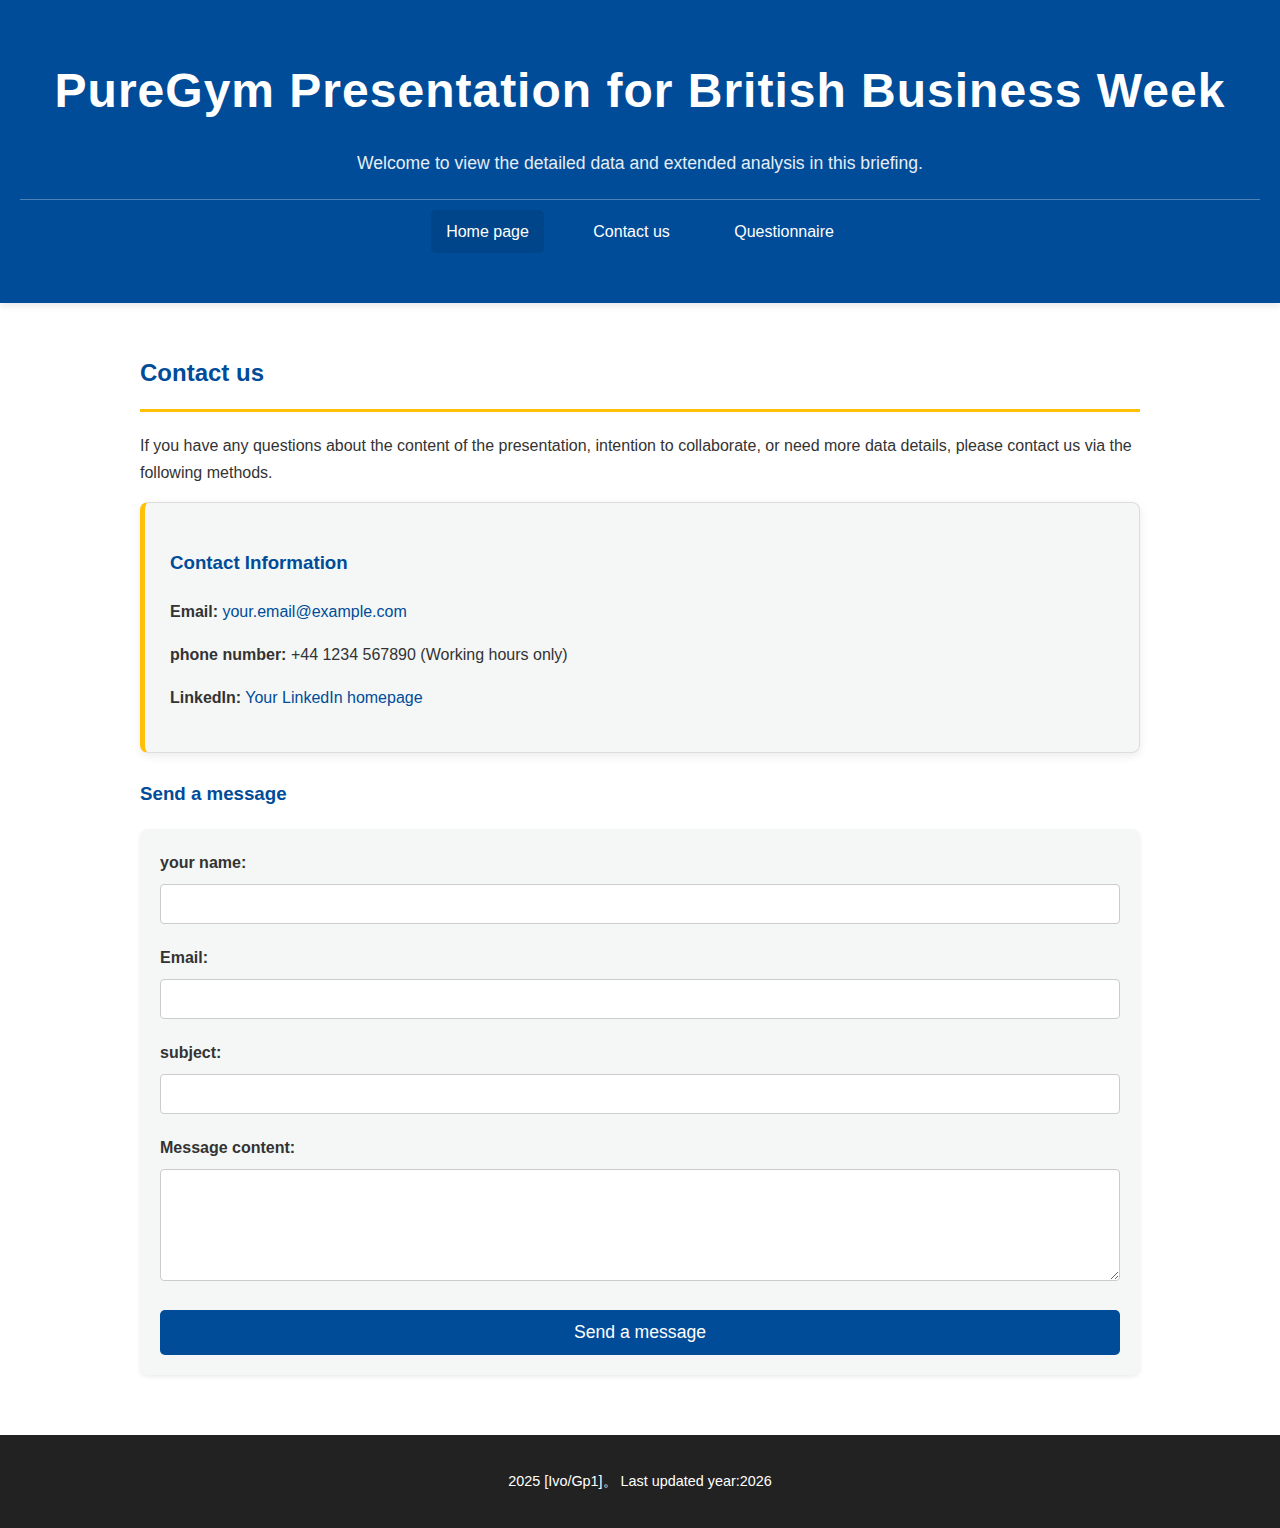
<file: contact.html>
<!DOCTYPE html>
<html lang="zh-Hant">
<head>
    <meta charset="UTF-8">
    <meta name="viewport" content="width=device-width, initial-scale=1.0">
    <title>Contact us - PureGym British Business Week</title>
    <link rel="stylesheet" href="style.css">
</head>
<body>

<header class="main-header">
    <h1>PureGym Presentation for British Business Week</h1>
    <p>Welcome to view the detailed data and extended analysis in this briefing.</p>
    
    <button class="menu-toggle" aria-controls="mobile-menu" aria-expanded="false">
        <span class="sr-only">Toggle navigation menu</span>
        ☰ </button>
    
    <nav class="main-nav" id="mobile-menu">
        <a href="index.html" class="nav-link current">Home page</a>
        <a href="contact.html" class="nav-link">Contact us</a>
        <a href="survey.html" class="nav-link">Questionnaire</a>
    </nav>
    </header>

    <main class="content-section">
        <h2>Contact us</h2>
        <p>If you have any questions about the content of the presentation, intention to collaborate, or need more data details, please contact us via the following methods.</p>

        <div class="data-box contact-info">
            <h3>Contact Information</h3>
            <p><strong>Email:</strong> <a href="mailto:your.email@example.com">your.email@example.com</a></p>
            <p><strong>phone number:</strong> +44 1234 567890 (Working hours only)</p>
            <p><strong>LinkedIn:</strong> <a href="#" target="_blank">Your LinkedIn homepage</a></p>
        </div>

        <section id="contact-form-section">
            <h3>Send a message</h3>
            <form action="#" method="POST" class="contact-form" id="contact-form">
                
                <div class="form-group">
                    <label for="name">your name:</label>
                    <input type="text" id="name" name="name" required minlength="2">
                    <span class="error-message" id="name-error"></span>
                </div>

                <div class="form-group">
                    <label for="email">Email:</label>
                    <input type="email" id="email" name="email" required>
                    <span class="error-message" id="email-error"></span>
                </div>

                <div class="form-group">
                    <label for="subject">subject:</label>
                    <input type="text" id="subject" name="subject">
                    </div>
                
                <div class="form-group">
                    <label for="message">Message content:</label>
                    <textarea id="message" name="message" rows="5" required minlength="10"></textarea>
                    <span class="error-message" id="message-error"></span>
                </div>

                <button type="submit" id="submit-button">Send a message</button>
            </form>
        </section>
    </main>

    <footer class="main-footer">
        <p>2025 [Ivo/Gp1]。 <span id="last-updated"></span></p>
    </footer>
    
    <script src="script.js"></script> 
</body>
</html>
</file>
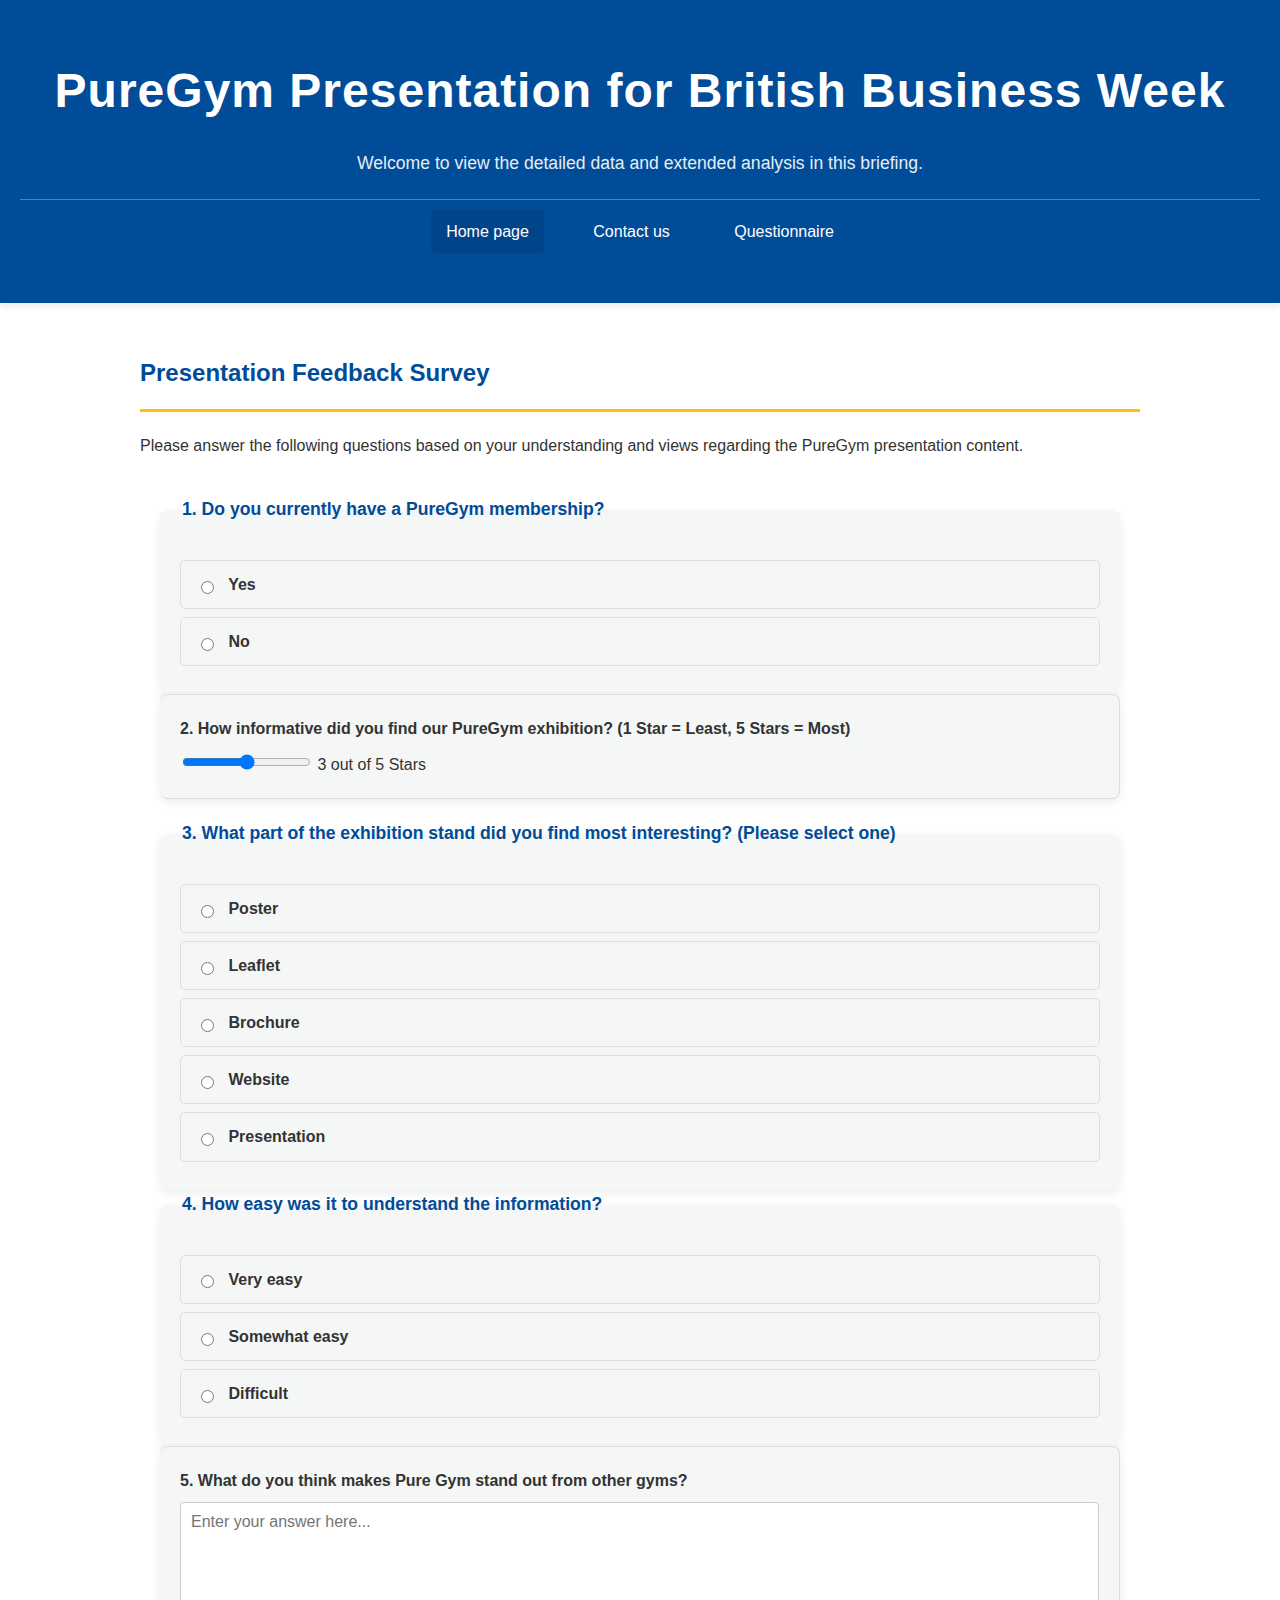
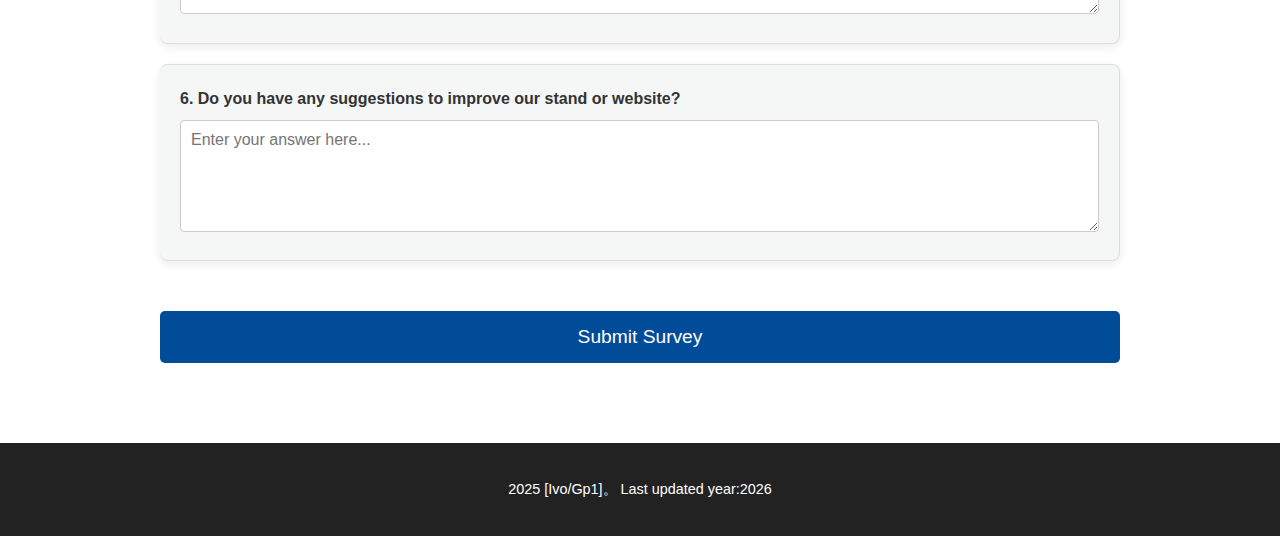
<file: survey.html>
<!DOCTYPE html>
<html lang="en">
<head>
    <meta charset="UTF-8">
    <meta name="viewport" content="width=device-width, initial-scale=1.0">
    <title>Survey - PureGym British Business Week</title>
    <link rel="stylesheet" href="style.css">
</head>
<body>

<header class="main-header">
    <h1>PureGym Presentation for British Business Week</h1>
    <p>Welcome to view the detailed data and extended analysis in this briefing.</p>
    
    <button class="menu-toggle" aria-controls="mobile-menu" aria-expanded="false">
        <span class="sr-only">Toggle navigation menu</span>
        ☰ </button>
    
    <nav class="main-nav" id="mobile-menu">
        <a href="index.html" class="nav-link current">Home page</a>
        <a href="contact.html" class="nav-link">Contact us</a>
        <a href="survey.html" class="nav-link">Questionnaire</a>
    </nav>
    </header>

<main class="content-section">
        <h2>Presentation Feedback Survey</h2>
        <p>Please answer the following questions based on your understanding and views regarding the PureGym presentation content.</p>

        <form action="[INSERT YOUR FORMSPREE URL HERE]" method="POST" class="survey-form">
            
            <input type="hidden" name="_next" value="thank-you.html" />
            
            <input type="hidden" name="_subject" value="PureGym Presentation Feedback Received" />

            <fieldset class="form-group data-box">
                <legend>1. Do you currently have a PureGym membership?</legend>
                
                <label class="radio-label">
                    <input type="radio" name="q1_membership" value="yes" required> Yes
                </label>
                <label class="radio-label">
                    <input type="radio" name="q1_membership" value="no"> No
                </label>
            </fieldset>

            <div class="form-group data-box">
                <label for="q2_informativeness">2. How informative did you find our PureGym exhibition? (1 Star = Least, 5 Stars = Most)</label>
                <input type="range" id="q2_informativeness" name="q2_informativeness" min="1" max="5" value="3" oninput="this.nextElementSibling.value=this.value">
                <output>3</output> out of 5 Stars
            </div>

            <fieldset class="form-group data-box">
                <legend>3. What part of the exhibition stand did you find most interesting? (Please select one)</legend>
                
                <label class="radio-label">
                    <input type="radio" name="q3_most_interesting" value="poster" required> Poster
                </label>
                <label class="radio-label">
                    <input type="radio" name="q3_most_interesting" value="leaflet"> Leaflet
                </label>
                <label class="radio-label">
                    <input type="radio" name="q3_most_interesting" value="brochure"> Brochure
                </label>
                <label class="radio-label">
                    <input type="radio" name="q3_most_interesting" value="website"> Website
                </label>
                <label class="radio-label">
                    <input type="radio" name="q3_most_interesting" value="presentation"> Presentation
                </label>
            </fieldset>

            <fieldset class="form-group data-box">
                <legend>4. How easy was it to understand the information?</legend>
                
                <label class="radio-label">
                    <input type="radio" name="q4_understanding" value="very_easy" required> Very easy
                </label>
                <label class="radio-label">
                    <input type="radio" name="q4_understanding" value="somewhat_easy"> Somewhat easy
                </label>
                <label class="radio-label">
                    <input type="radio" name="q4_understanding" value="difficult"> Difficult
                </label>
            </fieldset>

            <div class="form-group data-box">
                <label for="q5_standout">5. What do you think makes Pure Gym stand out from other gyms?</label>
                <textarea id="q5_standout" name="q5_standout" rows="5" placeholder="Enter your answer here..."></textarea>
            </div>
            
            <div class="form-group data-box">
                <label for="q6_suggestions">6. Do you have any suggestions to improve our stand or website?</label>
                <textarea id="q6_suggestions" name="q6_suggestions" rows="5" placeholder="Enter your answer here..."></textarea>
            </div>

            <button type="submit" id="survey-submit-button">Submit Survey</button>
            
        </form>
    </main>

    <footer class="main-footer">
        <p>2025 [Ivo/Gp1]。 <span id="last-updated"></span></p>
    </footer>
    
    <script src="script.js"></script> 
</body>
</html>
</file>
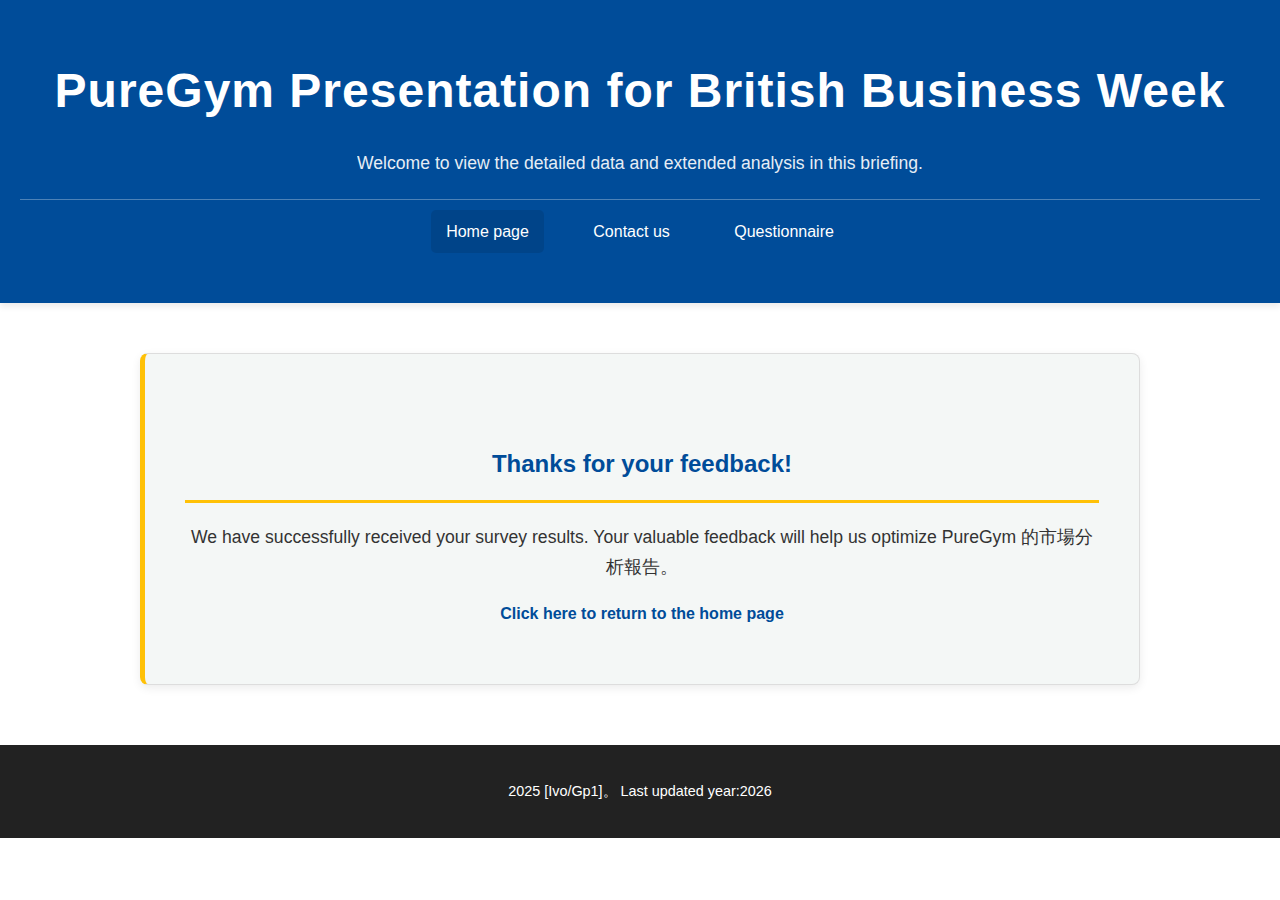
<file: thank-you.html>
<!DOCTYPE html>
<html lang="zh-Hant">
<head>
    <meta charset="UTF-8">
    <meta name="viewport" content="width=device-width, initial-scale=1.0">
    <title>Thank you for your participation!</title>
    <link rel="stylesheet" href="style.css">
</head>
<body>

<header class="main-header">
    <h1>PureGym Presentation for British Business Week</h1>
    <p>Welcome to view the detailed data and extended analysis in this briefing.</p>
    
    <button class="menu-toggle" aria-controls="mobile-menu" aria-expanded="false">
        <span class="sr-only">Toggle navigation menu</span>
        ☰ </button>
    
    <nav class="main-nav" id="mobile-menu">
        <a href="index.html" class="nav-link current">Home page</a>
        <a href="contact.html" class="nav-link">Contact us</a>
        <a href="survey.html" class="nav-link">Questionnaire</a>
    </nav>
    </header>

    <main class="content-section" style="text-align: center;">
        <div class="data-box" style="border-left: 5px solid #ffc107; margin-top: 50px; padding: 40px;">
            <h2>Thanks for your feedback!</h2>
            <p style="font-size: 1.1em;">We have successfully received your survey results. Your valuable feedback will help us optimize PureGym 的市場分析報告。</p>
            <p>
                <a href="index.html" style="font-weight: bold;">Click here to return to the home page</a>
            </p>
        </div>
    </main>

    <footer class="main-footer">
        <p>2025 [Ivo/Gp1]。 <span id="last-updated"></span></p>
    </footer>
    
    <script src="script.js"></script> 
</body>
</html>
</file>
<file: style.css>
/* -------------------------------------- */
/* 1. 變量與基礎設置 */
/* -------------------------------------- */
:root {
    /* 引入 PureGym 相關配色：通常是黑色、黃色/綠色，這裡選擇專業的藍色調作為主色 */
    --primary-color: #004c99;   /* 深藍色 (主色調，用於按鈕、標題下劃線) */
    --accent-color: #ffc107;    /* 亮黃色 (強調色，用於點綴或突出顯示) */
    --background-light: #f4f7f6; /* 淺灰色 (區塊背景) */
    --text-color: #333;
    --shadow-color: rgba(0, 0, 0, 0.08); /* 陰影顏色 */
}

body {
    /* 使用更現代的字體堆疊 */
    font-family: 'Open Sans', 'Helvetica Neue', Arial, sans-serif;
    line-height: 1.7; /* 增加行高以提高可讀性 */
    margin: 0;
    padding: 0;
    background-color: #ffffff; 
    color: var(--text-color);
}

/* 確保所有連結顏色與主色調一致 */
a {
    color: var(--primary-color);
    text-decoration: none; /* 預設移除下劃線 */
    transition: color 0.3s;
}

a:hover {
    color: var(--accent-color); /* 鼠標懸停時變為強調色 */
    text-decoration: underline;
}

/* -------------------------------------- */
/* 2. 標頭與頁尾 */
/* -------------------------------------- */
.main-header {
    background-color: var(--primary-color);
    color: white;
    padding: 50px 20px; /* 增加上下內邊距，更具空間感 */
    text-align: center;
    box-shadow: 0 4px 6px var(--shadow-color);
}

.main-header h1 {
    margin: 0 0 10px 0;
    font-size: 3em; /* 增大標題字體 */
    letter-spacing: 1px;
}

.main-header p {
    font-size: 1.1em;
    opacity: 0.9;
}

.main-footer {
    text-align: center;
    padding: 20px;
    background-color: #222; /* 更深的顏色 */
    color: white;
    font-size: 0.9em;
    margin-top: 60px;
}

/* -------------------------------------- */
/* 3. 內容區塊與排版 */
/* -------------------------------------- */
.content-section {
    max-width: 1000px; /* 增加最大寬度 */
    margin: 50px auto;
    padding: 0 30px;
}

h2 {
    color: var(--primary-color);
    border-bottom: 3px solid var(--accent-color); /* 用強調色作為下劃線 */
    padding-bottom: 15px;
    margin-top: 50px;
    font-weight: 600;
}

h3 {
    color: var(--primary-color);
}

/* ====== 新增的圖片容器樣式 ====== */
.image-container {
    text-align: center;
    margin-bottom: 40px;
    padding: 20px;
    background-color: var(--background-light);
    border-radius: 8px;
    box-shadow: 0 4px 12px var(--shadow-color);
}

.main-content-image {
    max-width: 100%;
    height: auto;
    border-radius: 8px;
    display: block; /* 移除圖片底部多餘空間 */
    margin: 0 auto; /* 圖片居中 */
    border: 1px solid #eee;
}
/* ================================================= */


/* -------------------------------------- */
/* 4. 數據卡片樣式 (提升立體感) */
/* -------------------------------------- */
.data-box {
    background-color: var(--background-light);
    border: 1px solid #ddd;
    border-left: 5px solid var(--accent-color); /* 使用強調色作左邊框 */
    padding: 25px;
    margin-bottom: 25px;
    border-radius: 8px; /* 圓角效果 */
    /* 輕微陰影，增加立體感 */
    box-shadow: 0 3px 10px var(--shadow-color); 
    transition: transform 0.3s ease;
}

.data-box:hover {
    /* 鼠標懸停時輕微抬起 */
    transform: translateY(-5px); 
    box-shadow: 0 6px 15px var(--shadow-color);
}

.data-box ul {
    list-style-type: none;
    padding-left: 0;
}

.data-box ul li {
    background: url('data:image/svg+xml;utf8,<svg xmlns="http://www.w3.org/2000/svg" width="16" height="16" viewBox="0 0 24 24"><path fill="%23004c99" d="M12 2C6.48 2 2 6.48 2 12s4.48 10 10 10 10-4.48 10-10S17.52 2 12 2zm-2 15l-5-5 1.41-1.41L10 14.17l7.59-7.59L19 8l-9 9z"/></svg>') no-repeat left 5px;
    padding-left: 25px; /* 為圖標留出空間 */
    margin-bottom: 8px;
}

/* -------------------------------------- */
/* 5. JavaScript 互動與按鈕 */
/* -------------------------------------- */
#reveal-button {
    background-color: var(--primary-color);
    color: white;
    border: none;
    padding: 12px 30px; /* 增大按鈕尺寸 */
    font-size: 1.1em;
    cursor: pointer;
    border-radius: 5px;
    transition: background-color 0.3s, transform 0.2s;
    box-shadow: 0 3px 5px var(--shadow-color);
}

#reveal-button:hover {
    background-color: #003366; /* 懸停時變暗 */
    transform: translateY(-1px);
}

.hidden-text {
    display: none; 
    padding: 20px;
    margin-top: 20px;
    background-color: #e0f7fa; /* 淺藍色背景，突出顯示結論 */
    border-left: 5px solid var(--accent-color);
    color: #004c99;
    font-style: italic;
    border-radius: 4px;
}

/* -------------------------------------- */
/* 6. 確保在手機上也能正常顯示 */
/* -------------------------------------- */
@media (max-width: 600px) {
    .main-header h1 {
        font-size: 2em;
    }
    
    .content-section {
        margin: 20px auto;
        padding: 0 15px;
    }

    #reveal-button {
        width: 100%; /* 手機上按鈕佔滿全寬 */
        padding: 15px 0;
    }
}

/* -------------------------------------- */
/* 7. 導航欄樣式 */
/* -------------------------------------- */
.main-nav {
    margin-top: 20px;
    padding-top: 10px;
    border-top: 1px solid rgba(255, 255, 255, 0.3);
}

.nav-link {
    color: white;
    margin: 0 15px;
    padding: 8px 15px;
    display: inline-block;
    border-radius: 5px;
    transition: background-color 0.3s;
}

.nav-link:hover, .nav-link.current {
    background-color: rgba(0, 0, 0, 0.1);
    text-decoration: none;
}

/* -------------------------------------- */
/* 9. 聯繫表單樣式 */
/* -------------------------------------- */
.contact-form {
    padding: 20px;
    background-color: var(--background-light);
    border-radius: 8px;
    box-shadow: 0 2px 4px var(--shadow-color);
}

.form-group {
    margin-bottom: 20px;
}

.form-group label {
    display: block; /* 讓標籤獨佔一行 */
    margin-bottom: 8px;
    font-weight: bold;
    color: var(--text-color);
}

.form-group input[type="text"],
.form-group input[type="email"],
.form-group textarea {
    width: 100%;
    padding: 10px;
    border: 1px solid #ccc;
    border-radius: 4px;
    box-sizing: border-box; /* 確保 padding 不會增加寬度 */
    font-size: 1em;
    font-family: inherit;
}

.form-group textarea {
    resize: vertical; /* 允許用戶垂直調整大小 */
}

#submit-button {
    background-color: var(--primary-color);
    color: white;
    border: none;
    padding: 12px 30px;
    font-size: 1.1em;
    cursor: pointer;
    border-radius: 5px;
    transition: background-color 0.3s;
    width: 100%; /* 讓提交按鈕佔滿全寬 */
}

#submit-button:hover {
    background-color: #003366;
}

/* -------------------------------------- */
/* 10. 問卷專用樣式 */
/* -------------------------------------- */

.survey-form {
    padding: 20px;
    background-color: #fff;
    border-radius: 8px;
}

/* 讓單選和多選選項並排顯示，並點擊整行都能選中 */
.radio-label, .checkbox-label {
    display: block;
    margin-bottom: 10px;
    padding: 10px 15px;
    background-color: var(--background-light);
    border: 1px solid #ddd;
    border-radius: 5px;
    cursor: pointer;
    transition: background-color 0.2s;
}

.radio-label:hover, .checkbox-label:hover {
    background-color: #e9ecef;
}

.radio-label input[type="radio"], 
.checkbox-label input[type="checkbox"] {
    margin-right: 10px;
    /* 讓 input 與文字對齊 */
    vertical-align: middle; 
}

/* 隱藏 data-box 原來的左邊框，讓問卷題目看起來更柔和 */
.survey-form .data-box {
    border-left: none;
    padding: 20px;
}

.survey-form fieldset {
    border: none;
    padding: 0;
    margin: 0;
}

.survey-form legend {
    font-size: 1.1em;
    font-weight: bold;
    color: var(--primary-color);
    margin-bottom: 15px;
    display: block;
}

/* 提交按鈕樣式 */
#survey-submit-button {
    background-color: var(--primary-color);
    color: white;
    border: none;
    padding: 15px 30px;
    font-size: 1.2em;
    cursor: pointer;
    border-radius: 5px;
    transition: background-color 0.3s;
    width: 100%;
    margin-top: 30px;
}

#survey-submit-button:hover {
    background-color: #003366;
}
/* style.css (在檔案頂部或 1. 變量與基礎設置 之後加入) */
html {
    /* 啟用全域平滑滾動，提高用戶點擊導航時的體驗 */
    scroll-behavior: smooth; 
}

/* -------------------------------------- */
/* 聯繫表單樣式 (為錯誤提示新增樣式) */
/* -------------------------------------- */
/* 讓錯誤文字更顯眼 */
.error-message {
    color: #cc0000; /* 深紅色 */
    font-size: 0.85em;
    margin-top: 5px;
    display: none; /* 預設隱藏 */
}

/* 讓用戶輸入錯誤時的欄位有紅色邊框 */
.form-group.error input[type="text"],
.form-group.error input[type="email"],
.form-group.error textarea {
    border-color: #cc0000;
}

/* -------------------------------------- */
/* 9. 手機漢堡選單 (Hamburger Menu) 樣式 */
/* -------------------------------------- */

/* 預設隱藏漢堡按鈕 */
.menu-toggle {
    display: none; 
}

/* 針對窄螢幕進行優化 */
@media (max-width: 768px) {
    
    /* 1. 顯示漢堡按鈕 */
    .menu-toggle {
        display: block; /* 在手機上顯示 */
        background: none;
        color: white;
        border: 2px solid white;
        padding: 10px 15px;
        font-size: 1.5em;
        cursor: pointer;
        margin-top: 20px;
        border-radius: 5px;
        transition: background-color 0.3s;
    }
    
    .menu-toggle:hover {
        background-color: rgba(255, 255, 255, 0.1);
    }

    /* 2. 更改導航欄的佈局 */
    .main-nav {
        /* 在手機上預設為垂直堆疊 */
        flex-direction: column;
        align-items: center;
        width: 100%;
        margin-top: 10px;
        /* 實現滑出效果的關鍵：將它絕對定位在 Header 內 */
        position: absolute;
        top: 100%; /* 從 Header 底部開始 */
        left: 0;
        background-color: #004c99; /* 與 Header 相同的深藍色 */
        z-index: 1000; /* 確保它在其他內容之上 */
        overflow: hidden; /* 隱藏超出邊界的部分 */
        
        /* 預設收起 (使用 max-height 進行動畫) */
        max-height: 0; 
        transition: max-height 0.4s ease-in-out; 
    }

    /* 3. 選單展開時的樣式 */
    .main-nav.expanded {
        /* 設置一個足夠大的高度來顯示所有內容 */
        max-height: 300px; 
        border-top: 1px solid rgba(255, 255, 255, 0.3);
    }

    .main-header {
        background-color: var(--primary-color);
        color: white;
        padding: 50px 20px; 
        text-align: center;
        box-shadow: 0 4px 6px var(--shadow-color);
    
    /* 新增此行：為絕對定位的子元素 (main-nav) 提供參考點 */
    position: relative; 
}
    
    /* 4. 讓連結獨佔一行 */
    .nav-link {
        display: block;
        width: 100%;
        text-align: center;
        padding: 12px 0;
        margin: 0;
        border-bottom: 1px solid rgba(255, 255, 255, 0.1);
    }
    
    .nav-link:last-child {
        border-bottom: none;
    }
}

/* -------------------------------------- */
/* 10. 數據視覺化樣式 (Dummy Chart) */
/* -------------------------------------- */
.chart-container {
    background-color: #fff;
    padding: 30px;
    border-radius: 8px;
    box-shadow: 0 4px 15px rgba(0, 0, 0, 0.08);
    margin-top: 20px;
    text-align: center;
}

.chart-container h3 {
    color: var(--primary-color);
    margin-bottom: 25px;
}

/* 模擬圓餅圖容器 */
.pie-chart-dummy {
    width: 250px;
    height: 250px;
    border-radius: 50%; /* 圓形 */
    background: conic-gradient(
        #004c99 0% 75%,        /* Membership: 75% - 深藍色 */
        #ffc107 75% 90%,        /* PT: 15% - 亮黃色 (75% + 15% = 90%) */
        #8bc34a 90% 100%       /* Retail: 10% - 綠色 (90% + 10% = 100%) */
    );
    margin: 30px auto;
    position: relative;
    /* 增加一個白色圓圈在中間，模擬甜甜圈圖或增加視覺層次 */
    box-shadow: 0 0 0 25px white inset; 
    border: 3px solid #ddd;
}

/* 圓餅圖上的文字切片 */
.pie-chart-dummy .slice {
    position: absolute;
    color: white;
    font-weight: bold;
    font-size: 0.85em;
    padding: 5px;
    border-radius: 5px;
}

/* 定位各切片文字 */
.pie-chart-dummy .membership {
    top: 50px; 
    left: 20px; 
    background-color: rgba(0, 0, 0, 0.4);
}

.pie-chart-dummy .PT {
    top: 20px;
    right: 50px;
    background-color: rgba(0, 0, 0, 0.4);
}

.pie-chart-dummy .retail {
    bottom: 30px;
    right: 30px;
    background-color: rgba(0, 0, 0, 0.4);
}

/* 圖例 */
.chart-legend {
    display: flex;
    justify-content: center;
    gap: 30px; /* 圖例間距 */
    margin-top: 40px;
    font-size: 0.9em;
}

.legend-item {
    display: flex;
    align-items: center;
}

.color-box {
    width: 15px;
    height: 15px;
    margin-right: 8px;
    border-radius: 3px;
}

/* 圖例顏色定義 */
.membership-color { background-color: #004c99; }
.PT-color { background-color: #ffc107; }
.retail-color { background-color: #8bc34a; }

/* 響應式調整 */
@media (max-width: 600px) {
    .pie-chart-dummy {
        width: 200px;
        height: 200px;
    }
    .chart-legend {
        flex-direction: column; /* 手機上垂直堆疊圖例 */
        gap: 10px;
        align-items: flex-start;
        padding-left: 20px;
    }
}
</file>
